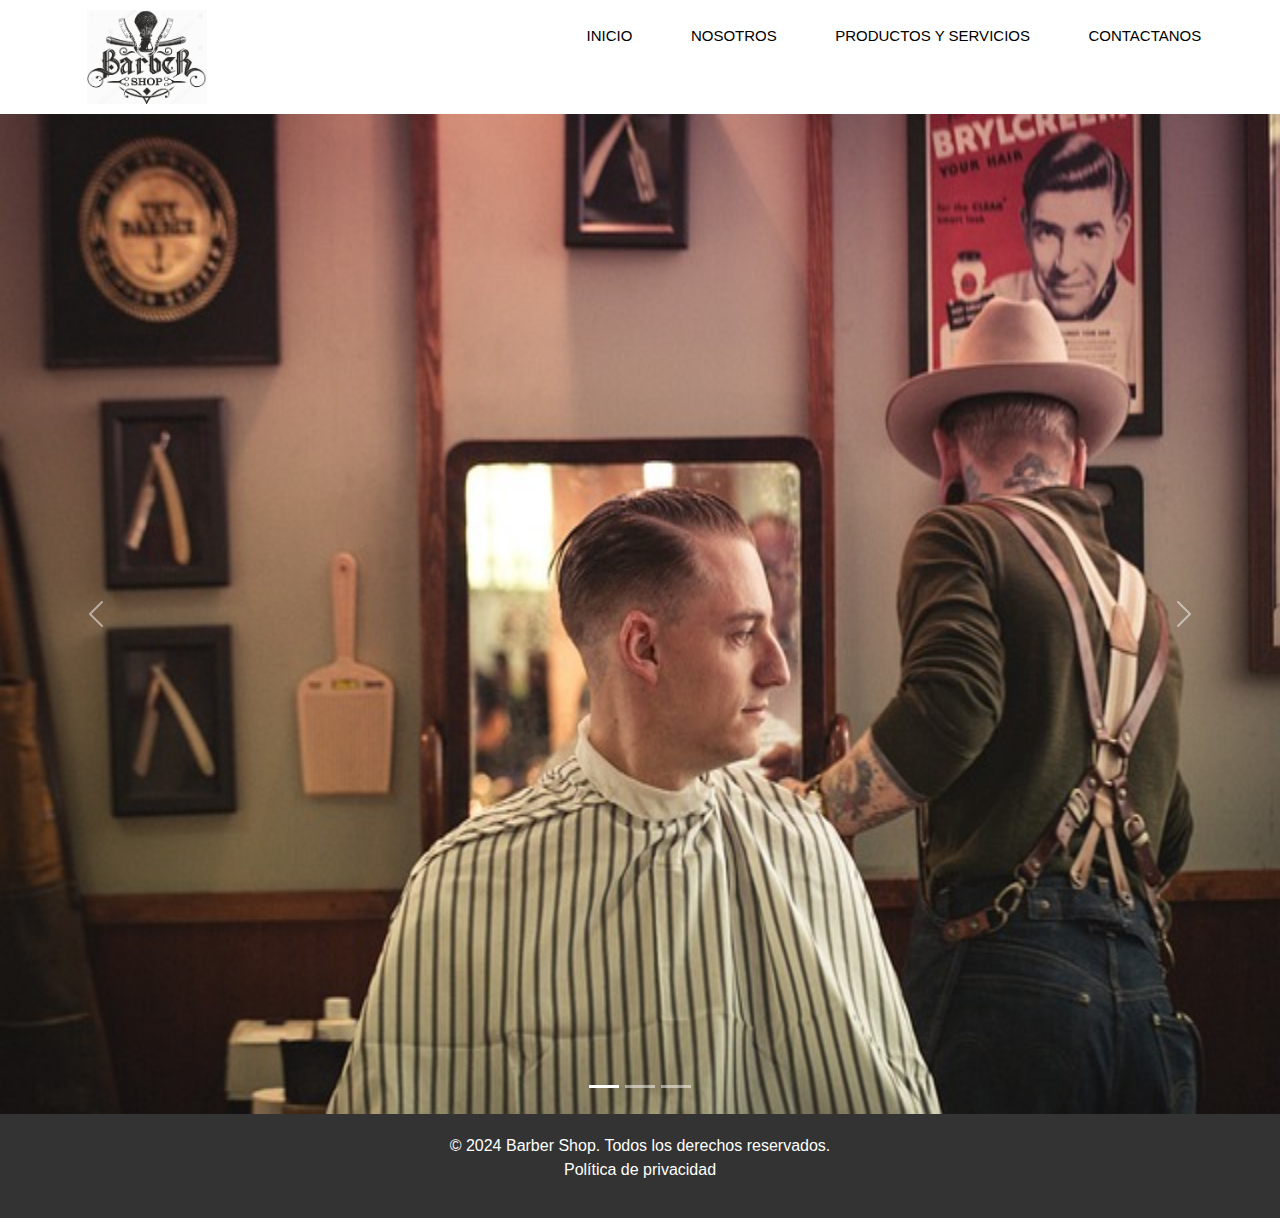
<file: index.html>
<!DOCTYPE html>
<html lang="es">

<head>
    <meta charset="UTF-8">
    <meta name="viewport" content="width=device-width, initial-scale=1.0">
    <title>inicio</title>
    <link rel="stylesheet" type="text/css" href="style.css">
    <link rel="icon" href="img-vid/foto.jpg">
    <link href="https://cdn.jsdelivr.net/npm/bootstrap@5.3.3/dist/css/bootstrap.min.css" rel="stylesheet" integrity="sha384-QWTKZyjpPEjISv5WaRU9OFeRpok6YctnYmDr5pNlyT2bRjXh0JMhjY6hW+ALEwIH" crossorigin="anonymous">
<body>
    <section class="header">
        <nav>
            <a href="index.html"><img src="img-vid/descarga1.jpg"></a>
            <div class="nav-links">
                <ul>
                    <li><a href="index.html">INICIO</a></li>
                    <li><a href="nosotros.html">NOSOTROS</a></li>
                    <li><a href="productos-y-servicios.html">PRODUCTOS Y SERVICIOS</a></li>
                    <li><a href="contactos.html">CONTACTANOS</a></li>
                </ul>
            </div>
        </nav>
    </section>
    
    <div class="carrusel">
      <div id="carouselExampleIndicators" class="carousel slide">
        <div class="carousel-indicators">
          <button type="button" data-bs-target="#carouselExampleIndicators" data-bs-slide-to="0" class="active" aria-current="true" aria-label="Slide 1"></button>
          <button type="button" data-bs-target="#carouselExampleIndicators" data-bs-slide-to="1" aria-label="Slide 2"></button>
          <button type="button" data-bs-target="#carouselExampleIndicators" data-bs-slide-to="2" aria-label="Slide 3"></button>
        </div>
        <div class="carousel-inner">
          <div class="carousel-item active">
            <img src="img-vid/img1.jpg" class="d-block w-100" width="1000" height="1000"  alt="...">
          </div>
          <div class="carousel-item">
            <img src="img-vid/image1.jpg" class="d-block w-100"  width="1000" height="1000" alt="...">
          </div>
          <div class="carousel-item">
            <img src="img-vid/image2.jpg" class="d-block w-100"  width="1000" height="1000" alt="...">
          </div>
        </div>
        <button class="carousel-control-prev" type="button" data-bs-target="#carouselExampleIndicators" data-bs-slide="prev">
          <span class="carousel-control-prev-icon" aria-hidden="true"></span>
          <span class="visually-hidden">Previous</span>
        </button>
        <button class="carousel-control-next" type="button" data-bs-target="#carouselExampleIndicators" data-bs-slide="next">
          <span class="carousel-control-next-icon" aria-hidden="true"></span>
          <span class="visually-hidden">Next</span>
        </button>
      </div>

    </div>
        
  <footer>
      <p>&copy; 2024 Barber Shop. Todos los derechos reservados. <br> <a href="politica-privacidad.html">Política de privacidad</a></p>
  </footer>
  
    <script src="https://cdn.jsdelivr.net/npm/bootstrap@5.3.3/dist/js/bootstrap.bundle.min.js" integrity="sha384-YvpcrYf0tY3lHB60NNkmXc5s9fDVZLESaAA55NDzOxhy9GkcIdslK1eN7N6jIeHz" crossorigin="anonymous"></script>
  
</body>

</html>
</file>
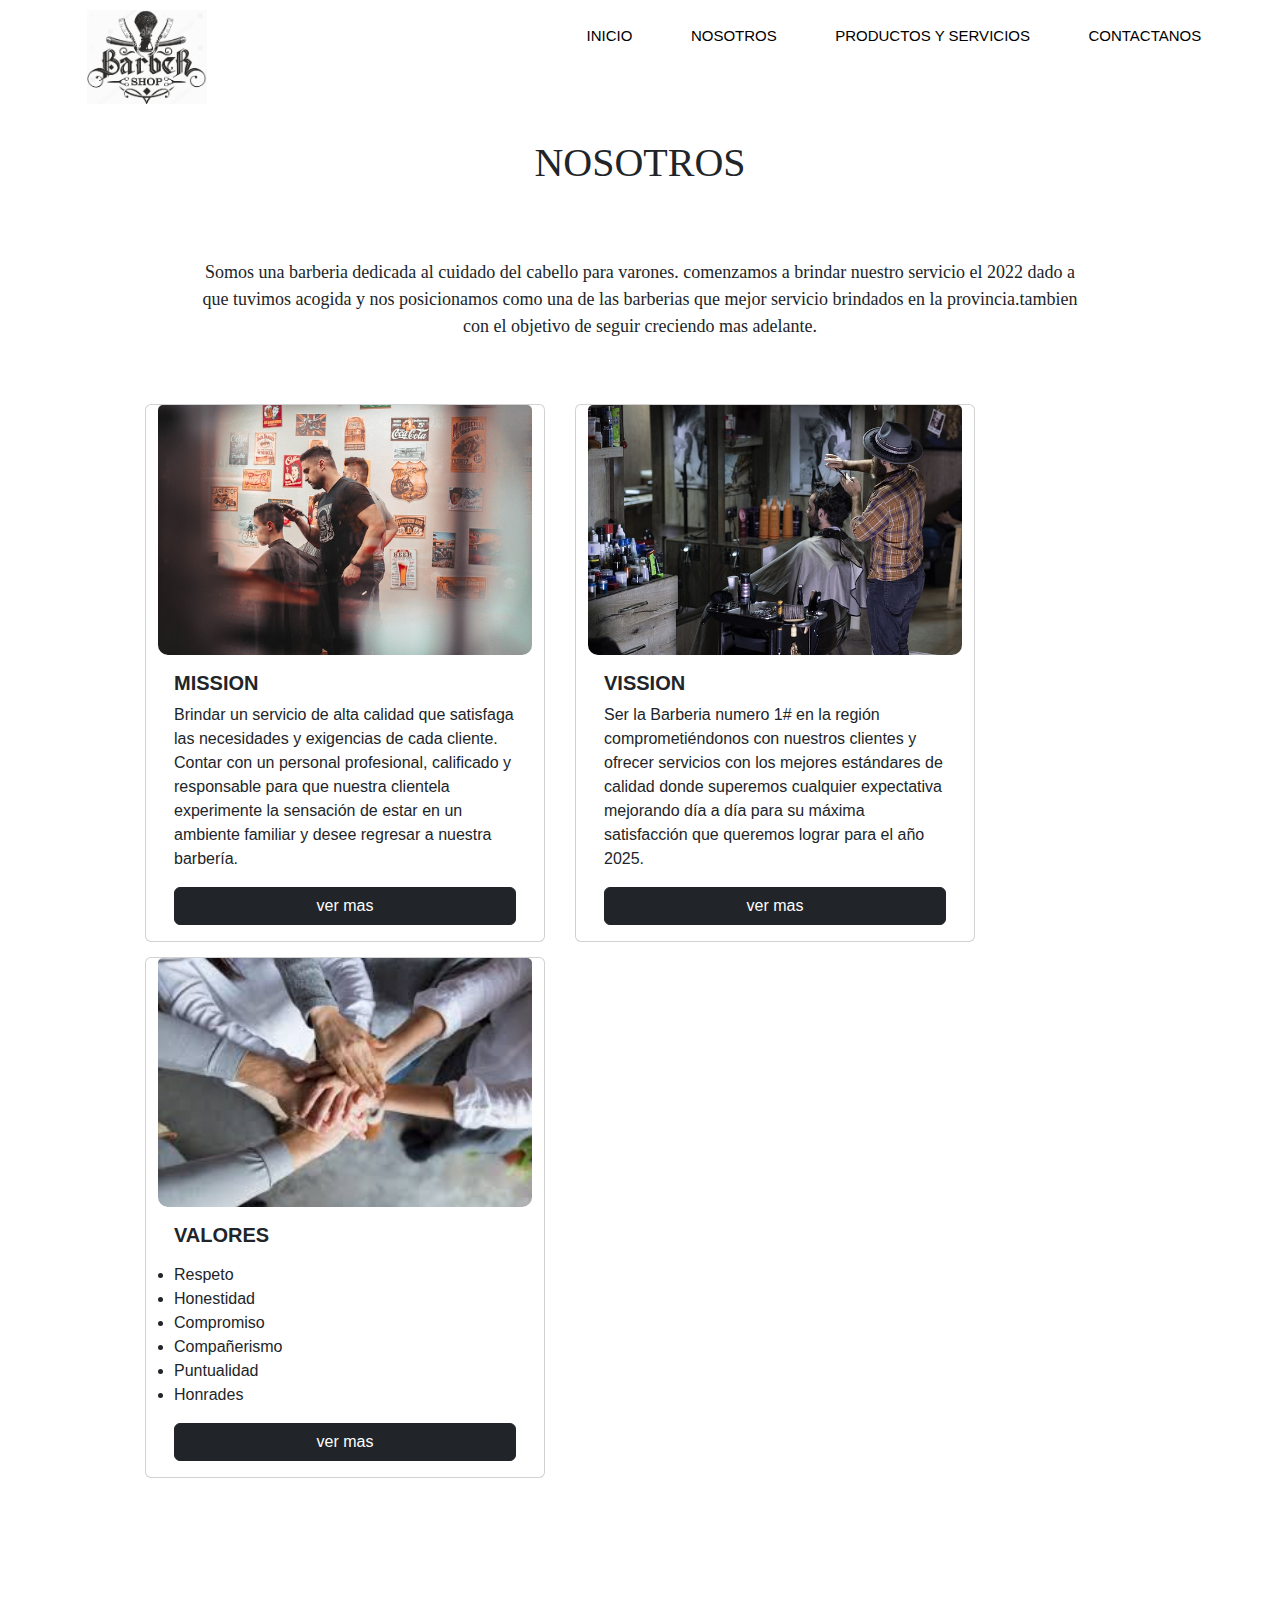
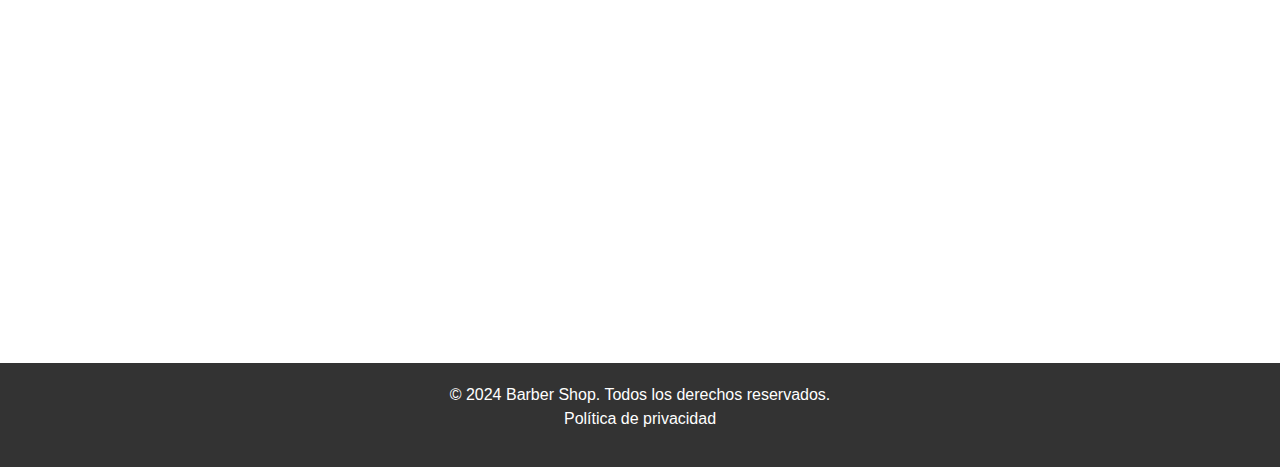
<file: nosotros.html>
<!DOCTYPE html>
<html lang="e">

<head>
    <meta charset="UTF-8">
    <meta name="viewport" content="width=device-width, initial-scale=1.0">
    <title>NOSOTROS</title>
    <link rel="stylesheet" type="text/css" href="nosotros.css">
    <link rel="icon" href="img-vid/foto.jpg">
    <link href="https://cdn.jsdelivr.net/npm/bootstrap@5.3.3/dist/css/bootstrap.min.css" rel="stylesheet"
        integrity="sha384-QWTKZyjpPEjISv5WaRU9OFeRpok6YctnYmDr5pNlyT2bRjXh0JMhjY6hW+ALEwIH" crossorigin="anonymous">
</head>

<body>
    <section class="header">
        <nav>
            <a href="index.html"><img src="img-vid/descarga1.jpg"></a>
            <div class="nav-links">
                <ul>
                    <li><a href="index.html">INICIO</a></li>
                    <li><a href="nosotros.html">NOSOTROS</a></li>
                    <li><a href="productos-y-servicios.html">PRODUCTOS Y SERVICIOS</a></li>
                    <li><a href="contactos.html">CONTACTANOS</a></li>
                </ul>
            </div>
        </nav>
    </section>

        
    <h1>NOSOTROS</h1>
    <p class="contenido">Somos una barberia dedicada al cuidado del cabello para varones. comenzamos a brindar nuestro servicio el
        2022 dado a que tuvimos acogida y nos posicionamos como una de las barberias que mejor servicio brindados en
        la provincia.tambien con el objetivo de seguir creciendo mas adelante.</p>
    
        <div class="container">
            <div class="row mx-5">
                <div class="card" style="width: 25rem;">
                    <img src="img-vid/mision1.jpg" class="card-img-top" alt="...">
                    <div class="card-body">
                        <h5 class="card-title"><b>MISSION</b></h5>
                        <p class="card-text">Brindar un servicio de alta calidad que satisfaga las necesidades y
                            exigencias
                            de cada cliente. Contar con un personal profesional, calificado y responsable para que
                            nuestra
                            clientela experimente la sensación de estar en un ambiente familiar y desee regresar a
                            nuestra
                            barbería.</p>
                        <a href="#" class="btn btn-dark d-grid gap-2">ver mas</a>
                    </div>
                </div>
                <div class="card" style="width: 25rem;">
                    <img src="img-vid/vision.jpg" class="card-img-top" alt="...">
                    <div class="card-body">
                        <h5 class="card-title"><b>VISSION</b></h5>
                        <p class="card-text">Ser la Barberia numero 1# en la región comprometiéndonos con nuestros
                            clientes
                            y ofrecer servicios con los mejores estándares de calidad donde superemos cualquier
                            expectativa
                            mejorando día a día para su máxima satisfacción que queremos lograr para el año 2025.</p>
                        <a href="#" class="btn btn-dark d-grid gap-2">ver mas</a>
                    </div>
                </div>
                <div class="card" style="width: 25rem;">
                    <img src="img-vid/valores.jpg" class="card-img-top" alt="...">
                    <div class="card-body">
                        <h5 class="card-title"><b>VALORES</b></h5>
                        <p class="card-text">
                            <li>Respeto</li>
                            <li>Honestidad</li>
                            <li>Compromiso</li>
                            <li>Compañerismo</li>
                            <li>Puntualidad</li>
                            <li>Honrades</li>
                        </p>
                        <a href="#" class="btn btn-dark d-grid gap-2">ver mas</a>
                    </div>
                </div>

                <link href="https://cdn.jsdelivr.net/npm/bootstrap@5.3.3/dist/css/bootstrap.min.css" rel="stylesheet"
                    integrity="sha384-QWTKZyjpPEjISv5WaRU9OFeRpok6YctnYmDr5pNlyT2bRjXh0JMhjY6hW+ALEwIH"
                    crossorigin="anonymous">

            </div>
        </div>   

        <div class="info">

            <iframe src="https://www.google.com/maps/embed?pb=!1m18!1m12!1m3!1d3905.8268983399507!2d-75.5012159253719!3d-11.777235836940102!2m3!1f0!2f0!3f0!3m2!1i1024!2i768!4f13.1!3m3!1m2!1s0x910ecddc9e485ccd%3A0xae125dfcb9f2138a!2sJir%C3%B3n%20Jun%C3%ADn%201107%2C%20Jauja%2012601!5e0!3m2!1ses!2spe!4v1722353830293!5m2!1ses!2spe" width="600" height="450" style="border:0;" allowfullscreen="" loading="lazy" referrerpolicy="no-referrer-when-downgrade"></iframe>
        </div>
    

        <footer>
            <p>&copy; 2024 Barber Shop. Todos los derechos reservados. <br> <a href="politica-privacidad.html">Política de privacidad</a></p>
        </footer>


</body>

</html>
</file>
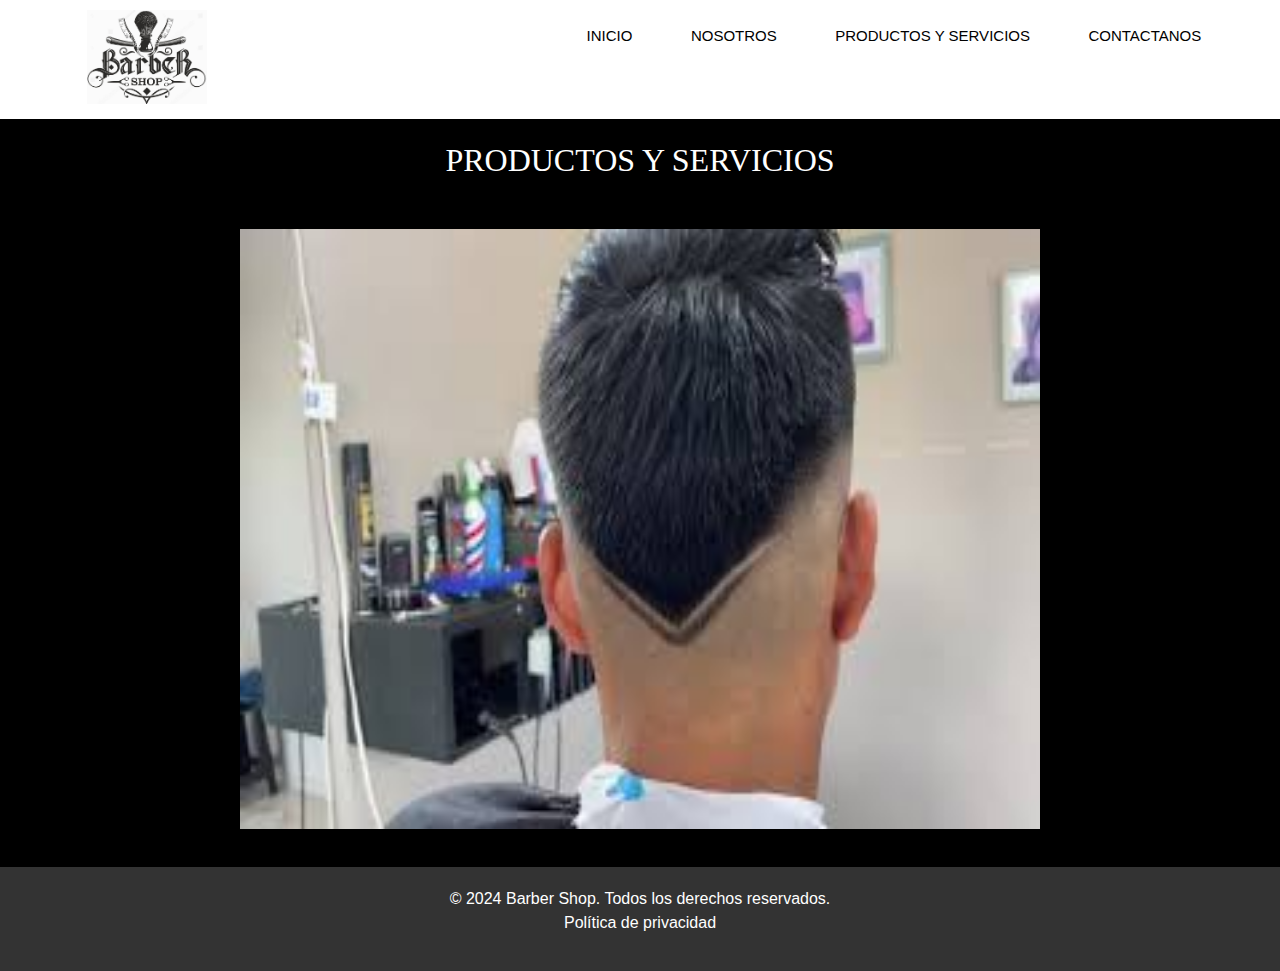
<file: productos-y-servicios.html>
<!DOCTYPE html>
<html lang="e">
<head>
    <meta charset="UTF-8">
    <meta name="viewport" content="width=device-width, initial-scale=1.0">
    <title>productos y servicios</title>
    <link rel="stylesheet" type="text/css" href="productos.css">
    <link rel="icon" href="img-vid/foto.jpg">
    <link href="https://cdn.jsdelivr.net/npm/bootstrap@5.3.3/dist/css/bootstrap.min.css" rel="stylesheet" integrity="sha384-QWTKZyjpPEjISv5WaRU9OFeRpok6YctnYmDr5pNlyT2bRjXh0JMhjY6hW+ALEwIH" crossorigin="anonymous">
</head>
<body>
    <section class="header">
        <nav>
            <a href="index.html"><img src="img-vid/descarga1.jpg"></a>
            <div class="nav-links">
                <ul>
                    <li><a href="index.html">INICIO</a></li>
                    <li><a href="nosotros.html">NOSOTROS</a></li>
                    <li><a href="productos-y-servicios.html">PRODUCTOS Y SERVICIOS</a></li>
                    <li><a href="contactos.html">CONTACTANOS</a></li>
                </ul>
            </div>
        </nav>
    </section>

  <div class="pys">
    <h2>PRODUCTOS Y SERVICIOS</h2>    
    <div class="slider-box">
      <ul>
          <li>
              <img src="img-vid/low fade.jpg" width="800" height="600" alt="">
              <div class="texto">
                 
          </li>

          <li>
              <img src="img-vid/taper.jpg" width="800" height="600" alt="">
             
          </li>

          <li>
              <img src="img-vid/productos 1.jpg" width="800" height="600" alt="">
              
          </li>

          <li>
              <img src="img-vid/productos2.jpg" width="800" height="600" alt="">
              
          </li>
      </ul>
    </div>
  </div>

  <footer>
    <p>&copy; 2024 Barber Shop. Todos los derechos reservados. <br> <a href="politica-privacidad.html">Política de privacidad</a></p>
</footer>


  
    <script src="https://cdn.jsdelivr.net/npm/bootstrap@5.3.3/dist/js/bootstrap.bundle.min.js" integrity="sha384-YvpcrYf0tY3lHB60NNkmXc5s9fDVZLESaAA55NDzOxhy9GkcIdslK1eN7N6jIeHz" crossorigin="anonymous"></script>
</body>
</html>
</file>
<file: style.css>
*{
    margin: 0;
    padding: 0;
    font-family: 'Poppins', sans-serif;
}

.header{
    margin: auto;
    flex-wrap: wrap;
    width: 100%;
    height: auto;
    margin: 10px;
}

.header img{
    width: 120px;
}

nav{
    display: flex;
    padding: 0% 6%;
    justify-content: space-between;
    align-items: center;
}

.nav-links{
    flex: 1;
    text-align: right;
}


.nav-links ul li{
    list-style: none;
    display: inline-block;
    padding: 8px 12px;
    position: relative;
}


.nav-links  ul li a{
    color: black;
    text-decoration: none;
    font-size: 15px;
    padding: 30px;
}

.nav-links  ul li a:hover{
    color: rgb(247, 2, 125);
}

.nav-links  ul li a::after{
    content: "";
    width: 0%;
    height: 2px;
    background: red;
    display: block;
    margin: auto;
}

.nav-links  ul li a:hover::after{
    width: auto;
}

/*carousel*/

.carruel{
    margin: auto;
    width: 100%;
    height: 50vh;
}

.hero-btn{
    text-align: center;
}

/*footer*/

footer {
    background-color: #333;
    color: #fff;
    text-align: center;
    padding: 20px 0;
    font-family: 'Times New Roman', Times, serif;
}
footer a {
    color: #fff;
    text-decoration: none;
}
</file>
<file: nosotros.css>
*{
    margin: 0;
    padding: 0;
    font-family: 'Poppins', sans-serif;
}

.header{
    margin: auto;
    flex-wrap: wrap;
    width: 100%;
    height: auto;
    margin: 10px;
}

.header img{
    width: 120px;
}

nav{
    display: flex;
    padding: 0% 6%;
    justify-content: space-between;
    align-items: center;
}

.nav-links{
    flex: 1;
    text-align: right;
}


.nav-links ul li{
    list-style: none;
    display: inline-block;
    padding: 8px 12px;
    position: relative;
}


.nav-links  ul li a{
    color: black;
    text-decoration: none;
    font-size: 15px;
    padding: 30px;
}

.nav-links  ul li a:hover{
    color: rgb(247, 2, 125);
}

.nav-links  ul li a::after{
    content: "";
    width: 0%;
    height: 2px;
    background: red;
    display: block;
    margin: auto;
}

.nav-links  ul li a:hover::after{
    width: auto;
}

/*Nosotros*/

h1{
    padding: auto;
    padding-top: 2%;
    text-align: center;
    font-family: 'Times New Roman', Times, serif;
}

.contenido{
    width: 80%;
    margin: auto;
    text-align: center;
    justify-content: center;
    font-family: 'Times New Roman', Times, serif;
    font-size: large;
    font-size: 18px;
    padding: 5%;
}

.row{
    width: 100%;
    display: flex;
    flex-wrap: wrap;
    margin: auto;
}

.card{
    width: 100%;
    margin: 15px;
}

.card img{
    width: 100%;
    border-bottom-left-radius: 10px;
    border-bottom-right-radius: 10px;
}

/*info*/

.info{
    flex: 1;
    width: 99%;
    height: auto;
    display: flex;
    margin: auto;
    flex-wrap: wrap;
    margin: 25px 50px;
}

.info iframe{
    margin: auto;
    margin: 10px;
    width: 30%;
    height: 400px;
    border-radius: 5px;
    border: 2px solid black;
    flex-wrap: wrap;
}

/*footer*/

footer {
    background-color: #333;
    color: #fff;
    text-align: center;
    padding: 20px 0;
    font-family: 'Times New Roman', Times, serif;
}
footer a {
    color: #fff;
    text-decoration: none;
}
</file>
<file: productos.css>
*{
    margin: 0;
    padding: 0;
    font-family: 'Poppins', sans-serif;
}

.header{
    margin: auto;
    flex-wrap: wrap;
    width: 100%;
    height: auto;
    margin: 10px;
}

.header img{
    width: 120px;
}

nav{
    display: flex;
    padding: 0% 6%;
    justify-content: space-between;
    align-items: center;
}

.nav-links{
    flex: 1;
    text-align: right;
}


.nav-links ul li{
    list-style: none;
    display: inline-block;
    padding: 8px 12px;
    position: relative;
}


.nav-links  ul li a{
    color: black;
    text-decoration: none;
    font-size: 15px;
    padding: 30px;
}

.nav-links  ul li a:hover{
    color: rgb(247, 2, 125);
}

.nav-links  ul li a::after{
    content: "";
    width: 0%;
    height: 2px;
    background: red;
    display: block;
    margin: auto;
}

.nav-links  ul li a:hover::after{
    width: auto;
}


/*service*/ 

.pys{
    text-align: center;
    margin: auto;
    margin-top: 15px;
    padding: 22px;
    background-color: rgb(0, 0, 0);
}

.pys h2{
    color: rgb(255, 255, 255);
    font-family: 'Times New Roman', Times, serif;
}



.slider-box{
    width: 100%x;
    height: auto;
    margin: 50px auto 0;
    overflow: hidden;
}

.slider-box ul{
    display: flex;
    padding: 0;
    width: 400%;
    animation: slide 10s infinite alternate ease-in-out;
}

.slider-box li{
    width: 100%;
    list-style: none;
    position: relative;
}

.texto{
    position: absolute;
    text-align: center;
    padding: 0 250px;
    top: 250px;
    color: #ffffff;

}

.texto h2{
    font-size: 45px;
    margin-bottom: 35px;
}

.slider-box img{
    max-width: 100%;
}
@keyframes slide{
    0% { margin-left: 0; }
    20% { margin-left: 0; }

    25% { margin-left: -200%; }
    45% { margin-left: -200%; }

    50% { margin-left: -300%; }
    70% { margin-left: -300%; }
}

/*footer*/

footer {
    background-color: #333;
    color: #fff;
    text-align: center;
    padding: 20px 0;
    font-family: 'Times New Roman', Times, serif;
}
footer a {
    color: #fff;
    text-decoration: none;
}
</file>
